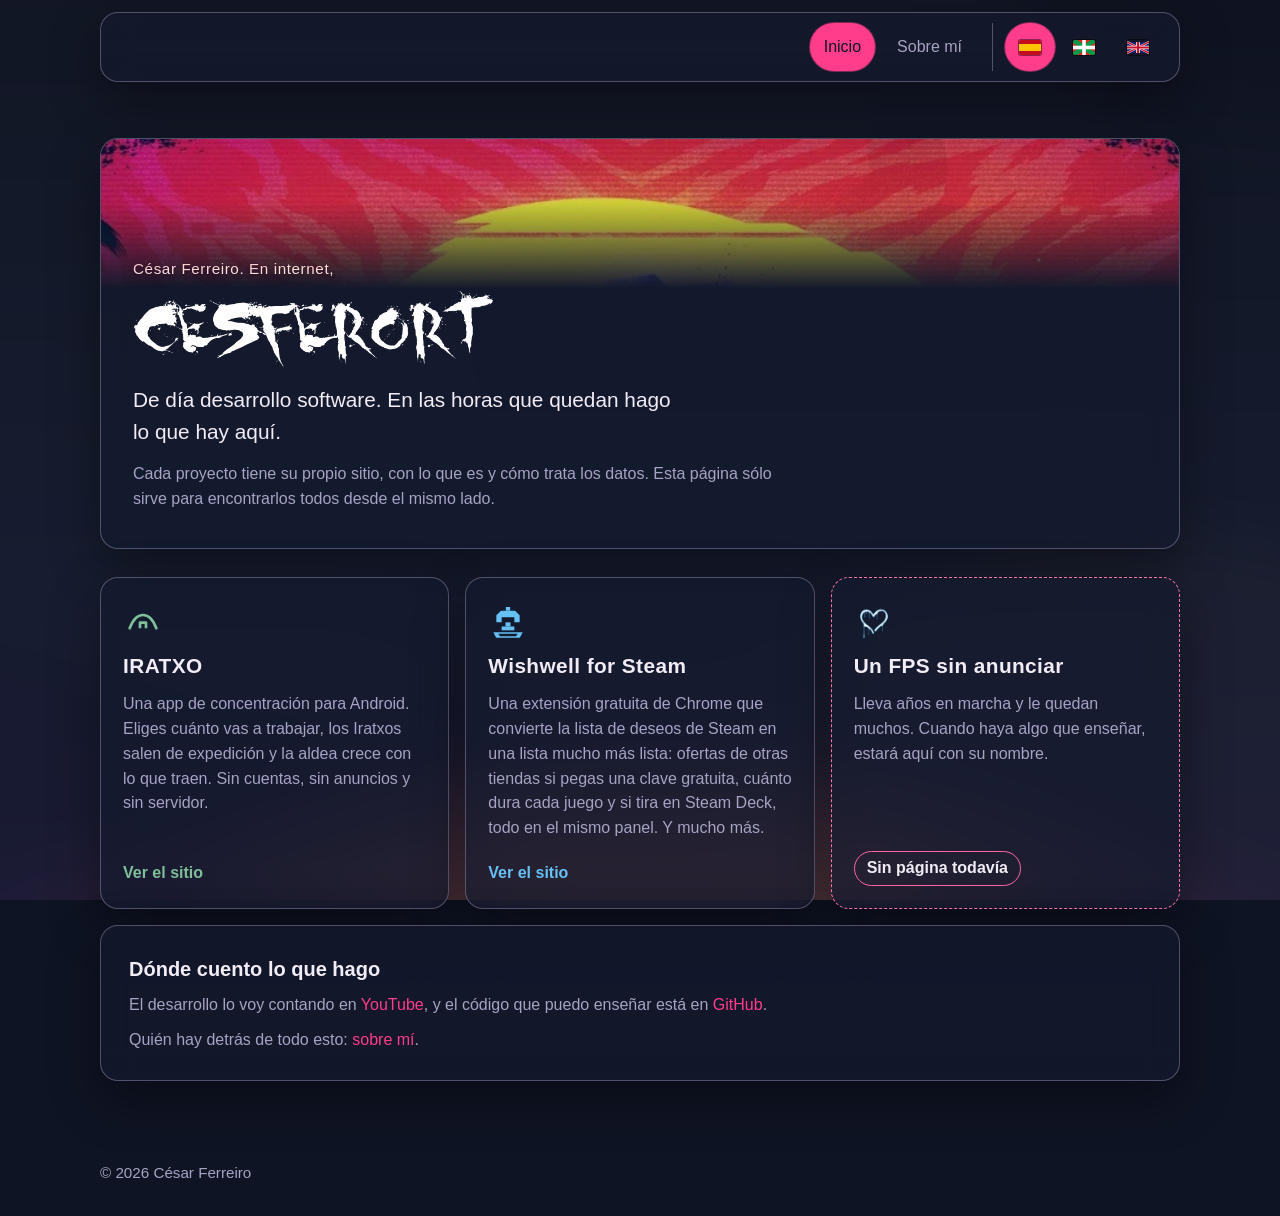
<file: index.html>
<!DOCTYPE html>
<html lang="es" translate="no">
<head>
  <meta charset="utf-8">
  <meta name="google" content="notranslate">
  <meta name="viewport" content="width=device-width, initial-scale=1">
  <title>Cesferort</title>
  <meta name="description" content="César Ferreiro, Cesferort en internet. De día desarrollo software; en las horas que quedan hago videojuegos y herramientas. Aquí están todos los proyectos.">
  <link rel="canonical" href="https://cesferort.github.io/">
  <meta property="og:type" content="website">
  <meta property="og:locale" content="es_ES">
  <meta property="og:title" content="Cesferort">
  <meta property="og:description" content="César Ferreiro, Cesferort en internet. De día desarrollo software; en las horas que quedan hago videojuegos y herramientas. Aquí están todos los proyectos.">
  <meta property="og:url" content="https://cesferort.github.io/">
  <meta property="og:image" content="https://cesferort.github.io/art/share-2026-11.jpg">
  <meta property="og:image:width" content="1200">
  <meta property="og:image:height" content="630">
  <meta property="og:image:alt" content="La marca de Cesferort sobre fondo gris.">
  <meta name="twitter:card" content="summary_large_image">
  <link rel="icon" type="image/png" sizes="32x32" href="art/favicon.png">
  <link rel="apple-touch-icon" href="art/favicon.png">
  <link rel="stylesheet" href="style.css">
</head>
<body>
  <div class="scene" aria-hidden="true"></div>
  <a class="skip" href="#contenido">Saltar al contenido</a>
  <header class="bar glass">
    <input class="menu-check" id="menu-check" type="checkbox">
    <label class="menu-toggle" for="menu-check"><span class="visually-hidden">Menú</span><span class="burger" aria-hidden="true"></span></label>
    <nav class="nav" aria-label="Páginas">
      <a href="index.html" aria-current="page">Inicio</a>
      <a href="about/es.html">Sobre mí</a>
      <span class="langs">
        <a href="index.html" lang="es" aria-current="page" class="flag flag-es" aria-label="Español"><svg class="flag-svg" viewBox="0 0 22 15" aria-hidden="true"><rect width="22" height="15" fill="#c60b1e"/><rect y="4" width="22" height="7" fill="#ffc400"/></svg></a>
        <a href="eu.html" lang="eu" hreflang="eu" class="flag flag-eu" aria-label="Euskera"><svg class="flag-svg" viewBox="0 0 22 15" aria-hidden="true"><rect width="22" height="15" fill="#da291c"/><path fill="#009b48" d="M0 0h4.2L22 12.2V15h-4.2L0 2.8z"/><path fill="#009b48" d="M22 0h-4.2L0 12.2V15h4.2L22 2.8z"/><rect x="9.2" width="3.6" height="15" fill="#fff"/><rect y="5.7" width="22" height="3.6" fill="#fff"/></svg></a>
        <a href="en.html" lang="en" hreflang="en" class="flag flag-en" aria-label="Inglés"><svg class="flag-svg" viewBox="0 0 60 30" aria-hidden="true"><path fill="#012169" d="M0 0h60v30H0z"/><path stroke="#fff" stroke-width="6" d="M0 0l60 30m0-30L0 30"/><path stroke="#C8102E" stroke-width="4" d="M0 0l60 30m0-30L0 30"/><path stroke="#fff" stroke-width="10" d="M30 0v30M0 15h60"/><path stroke="#C8102E" stroke-width="6" d="M30 0v30M0 15h60"/></svg></a>
      </span>
    </nav>
  </header>
  <main id="contenido">
    <section class="intro glass">
      <p class="eyebrow">César Ferreiro. En internet,</p>
      <h1><img class="wordmark" src="art/wordmark.png" width="637" height="137" alt="Cesferort"></h1>
      <p class="lead">De día desarrollo software. En las horas que quedan hago lo que hay aquí.</p>
      <p class="plain">Cada proyecto tiene su propio sitio, con lo que es y cómo trata los datos. Esta página sólo sirve para encontrarlos todos desde el mismo lado.</p>
    </section>

    <section class="projects" aria-label="Proyectos">
      <a class="project glass" style="--tone: #7fbf9a" href="https://cesferort.github.io/iratxo-site/" target="_blank" rel="noopener">
        <svg class="project-mark" viewBox="0 0 24 24" aria-hidden="true">
          <path d="M4 17c2.2-6 4.8-8 8-8s5.8 2 8 8" fill="none" stroke="currentColor" stroke-width="1.6" stroke-linecap="round"/>
          <path d="M10.2 17V13.6h3.6V17" fill="none" stroke="currentColor" stroke-width="1.6" stroke-linejoin="round"/>
        </svg>
        <h2>IRATXO</h2>
        <p>Una app de concentración para Android. Eliges cuánto vas a trabajar, los Iratxos salen de expedición y la aldea crece con lo que traen. Sin cuentas, sin anuncios y sin servidor.</p>
        <span class="project-go">Ver el sitio</span>
      </a>

      <a class="project glass" style="--tone: #66c0f4" href="https://cesferort.github.io/wishwell-site/" target="_blank" rel="noopener">
        <svg class="project-mark" viewBox="0 0 24 24" aria-hidden="true">
          <path d="M5 13.4 5 9.2 7.8 6.4 16.2 6.4 19 9.2 19 13.4 15.8 13.4 15.8 10.4 8.2 10.4 8.2 13.4Z" fill="currentColor"/>
          <path d="M10.7 4.2h2.6V6.4h-2.6z" fill="currentColor"/>
          <path d="M10.5 13.4h3V15.9h-3z" fill="currentColor"/>
          <path d="M8.2 15.9h7.6V18.2H8.2z" fill="currentColor"/>
          <path fill="currentColor" fill-rule="evenodd" d="M3.2 19.4h17.6l-1.7 3.2H4.9zM6.2 20.2h11.6l-1 1.6H7.2z"/>
        </svg>
        <h2>Wishwell for Steam</h2>
        <p>Una extensión gratuita de Chrome que convierte la lista de deseos de Steam en una lista mucho más lista: ofertas de otras tiendas si pegas una clave gratuita, cuánto dura cada juego y si tira en Steam Deck, todo en el mismo panel. Y mucho más.</p>
        <span class="project-go">Ver el sitio</span>
      </a>

      <div class="project glass project-quiet" style="--tone: #ff3d8b" role="group" aria-label="Un FPS sin anunciar. Todavía no hay página.">
        <img class="project-mark" src="art/card-fps.png" width="184" height="184" alt="">
        <h2>Un FPS sin anunciar</h2>
        <p>Lleva años en marcha y le quedan muchos. Cuando haya algo que enseñar, estará aquí con su nombre.</p>
        <span class="project-go">Sin página todavía</span>
      </div>
    </section>


    <section class="panel glass">
      <h2>Dónde cuento lo que hago</h2>
      <p>El desarrollo lo voy contando en <a href="https://www.youtube.com/c/Cesferort" target="_blank" rel="noopener noreferrer">YouTube</a>, y el código que puedo enseñar está en <a href="https://github.com/Cesferort" target="_blank" rel="noopener noreferrer">GitHub</a>.</p>
      <p>Quién hay detrás de todo esto: <a href="about/es.html">sobre mí</a>.</p>
    </section>
  </main>
  <footer>
    <p>© 2026 César Ferreiro</p>
  </footer>
</body>
</html>
</file>
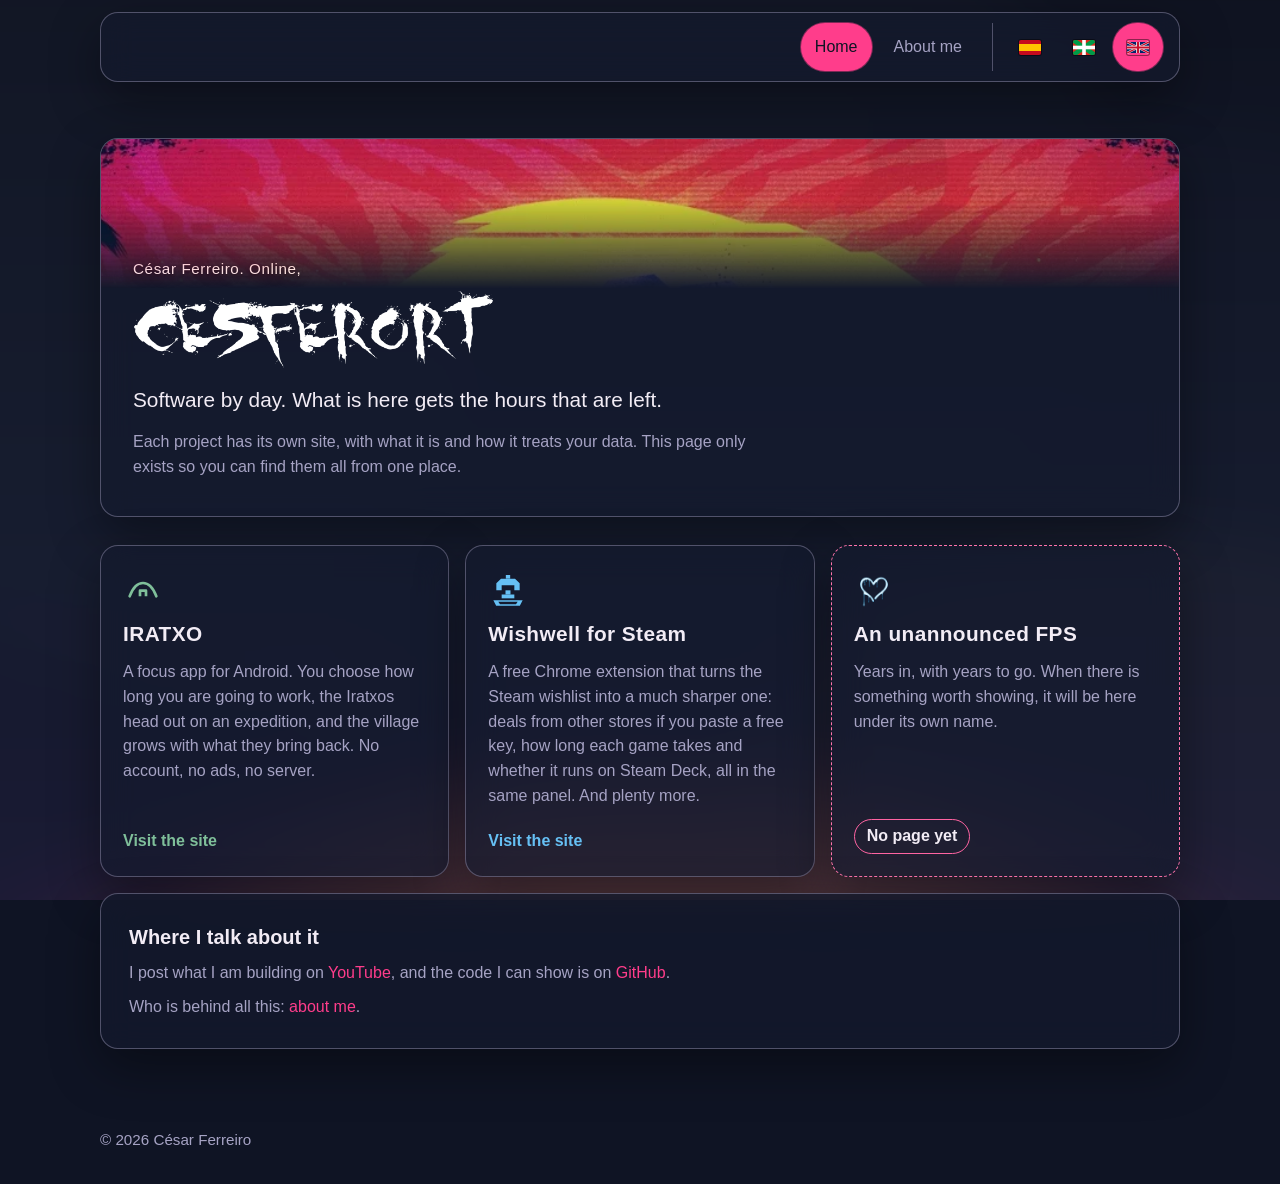
<file: en.html>
<!DOCTYPE html>
<html lang="en" translate="no">
<head>
  <meta charset="utf-8">
  <meta name="google" content="notranslate">
  <meta name="viewport" content="width=device-width, initial-scale=1">
  <title>Cesferort</title>
  <meta name="description" content="César Ferreiro, Cesferort online. Software by day; games and tools in the hours that are left. Every project lives here.">
  <link rel="canonical" href="https://cesferort.github.io/en.html">
  <meta property="og:type" content="website">
  <meta property="og:locale" content="en_GB">
  <meta property="og:title" content="Cesferort">
  <meta property="og:description" content="César Ferreiro, Cesferort online. Software by day; games and tools in the hours that are left. Every project lives here.">
  <meta property="og:url" content="https://cesferort.github.io/en.html">
  <meta property="og:image" content="https://cesferort.github.io/art/share-2026-11.jpg">
  <meta property="og:image:width" content="1200">
  <meta property="og:image:height" content="630">
  <meta property="og:image:alt" content="The Cesferort mark on a grey field.">
  <meta name="twitter:card" content="summary_large_image">
  <link rel="icon" type="image/png" sizes="32x32" href="art/favicon.png">
  <link rel="apple-touch-icon" href="art/favicon.png">
  <link rel="stylesheet" href="style.css">
</head>
<body>
  <div class="scene" aria-hidden="true"></div>
  <a class="skip" href="#content">Skip to content</a>
  <header class="bar glass">
    <input class="menu-check" id="menu-check" type="checkbox">
    <label class="menu-toggle" for="menu-check"><span class="visually-hidden">Menu</span><span class="burger" aria-hidden="true"></span></label>
    <nav class="nav" aria-label="Pages">
      <a href="en.html" aria-current="page">Home</a>
      <a href="about/en.html">About me</a>
      <span class="langs">
        <a href="index.html" lang="es" hreflang="es" class="flag flag-es" aria-label="Spanish"><svg class="flag-svg" viewBox="0 0 22 15" aria-hidden="true"><rect width="22" height="15" fill="#c60b1e"/><rect y="4" width="22" height="7" fill="#ffc400"/></svg></a>
        <a href="eu.html" lang="eu" hreflang="eu" class="flag flag-eu" aria-label="Basque"><svg class="flag-svg" viewBox="0 0 22 15" aria-hidden="true"><rect width="22" height="15" fill="#da291c"/><path fill="#009b48" d="M0 0h4.2L22 12.2V15h-4.2L0 2.8z"/><path fill="#009b48" d="M22 0h-4.2L0 12.2V15h4.2L22 2.8z"/><rect x="9.2" width="3.6" height="15" fill="#fff"/><rect y="5.7" width="22" height="3.6" fill="#fff"/></svg></a>
        <a href="en.html" lang="en" aria-current="page" class="flag flag-en" aria-label="English"><svg class="flag-svg" viewBox="0 0 60 30" aria-hidden="true"><path fill="#012169" d="M0 0h60v30H0z"/><path stroke="#fff" stroke-width="6" d="M0 0l60 30m0-30L0 30"/><path stroke="#C8102E" stroke-width="4" d="M0 0l60 30m0-30L0 30"/><path stroke="#fff" stroke-width="10" d="M30 0v30M0 15h60"/><path stroke="#C8102E" stroke-width="6" d="M30 0v30M0 15h60"/></svg></a>
      </span>
    </nav>
  </header>
  <main id="content">
    <section class="intro glass">
      <p class="eyebrow">César Ferreiro. Online,</p>
      <h1><img class="wordmark" src="art/wordmark.png" width="637" height="137" alt="Cesferort"></h1>
      <p class="lead">Software by day. What is here gets the hours that are left.</p>
      <p class="plain">Each project has its own site, with what it is and how it treats your data. This page only exists so you can find them all from one place.</p>
    </section>

    <section class="projects" aria-label="Projects">
      <a class="project glass" style="--tone: #7fbf9a" href="https://cesferort.github.io/iratxo-site/en.html" target="_blank" rel="noopener">
        <svg class="project-mark" viewBox="0 0 24 24" aria-hidden="true">
          <path d="M4 17c2.2-6 4.8-8 8-8s5.8 2 8 8" fill="none" stroke="currentColor" stroke-width="1.6" stroke-linecap="round"/>
          <path d="M10.2 17V13.6h3.6V17" fill="none" stroke="currentColor" stroke-width="1.6" stroke-linejoin="round"/>
        </svg>
        <h2>IRATXO</h2>
        <p>A focus app for Android. You choose how long you are going to work, the Iratxos head out on an expedition, and the village grows with what they bring back. No account, no ads, no server.</p>
        <span class="project-go">Visit the site</span>
      </a>

      <a class="project glass" style="--tone: #66c0f4" href="https://cesferort.github.io/wishwell-site/" target="_blank" rel="noopener">
        <svg class="project-mark" viewBox="0 0 24 24" aria-hidden="true">
          <path d="M5 13.4 5 9.2 7.8 6.4 16.2 6.4 19 9.2 19 13.4 15.8 13.4 15.8 10.4 8.2 10.4 8.2 13.4Z" fill="currentColor"/>
          <path d="M10.7 4.2h2.6V6.4h-2.6z" fill="currentColor"/>
          <path d="M10.5 13.4h3V15.9h-3z" fill="currentColor"/>
          <path d="M8.2 15.9h7.6V18.2H8.2z" fill="currentColor"/>
          <path fill="currentColor" fill-rule="evenodd" d="M3.2 19.4h17.6l-1.7 3.2H4.9zM6.2 20.2h11.6l-1 1.6H7.2z"/>
        </svg>
        <h2>Wishwell for Steam</h2>
        <p>A free Chrome extension that turns the Steam wishlist into a much sharper one: deals from other stores if you paste a free key, how long each game takes and whether it runs on Steam Deck, all in the same panel. And plenty more.</p>
        <span class="project-go">Visit the site</span>
      </a>

      <div class="project glass project-quiet" style="--tone: #ff3d8b" role="group" aria-label="An unannounced FPS. There is no page yet.">
        <img class="project-mark" src="art/card-fps.png" width="184" height="184" alt="">
        <h2>An unannounced FPS</h2>
        <p>Years in, with years to go. When there is something worth showing, it will be here under its own name.</p>
        <span class="project-go">No page yet</span>
      </div>
    </section>


    <section class="panel glass">
      <h2>Where I talk about it</h2>
      <p>I post what I am building on <a href="https://www.youtube.com/c/Cesferort" target="_blank" rel="noopener noreferrer">YouTube</a>, and the code I can show is on <a href="https://github.com/Cesferort" target="_blank" rel="noopener noreferrer">GitHub</a>.</p>
      <p>Who is behind all this: <a href="about/en.html">about me</a>.</p>
    </section>
  </main>
  <footer>
    <p>© 2026 César Ferreiro</p>
  </footer>
</body>
</html>
</file>
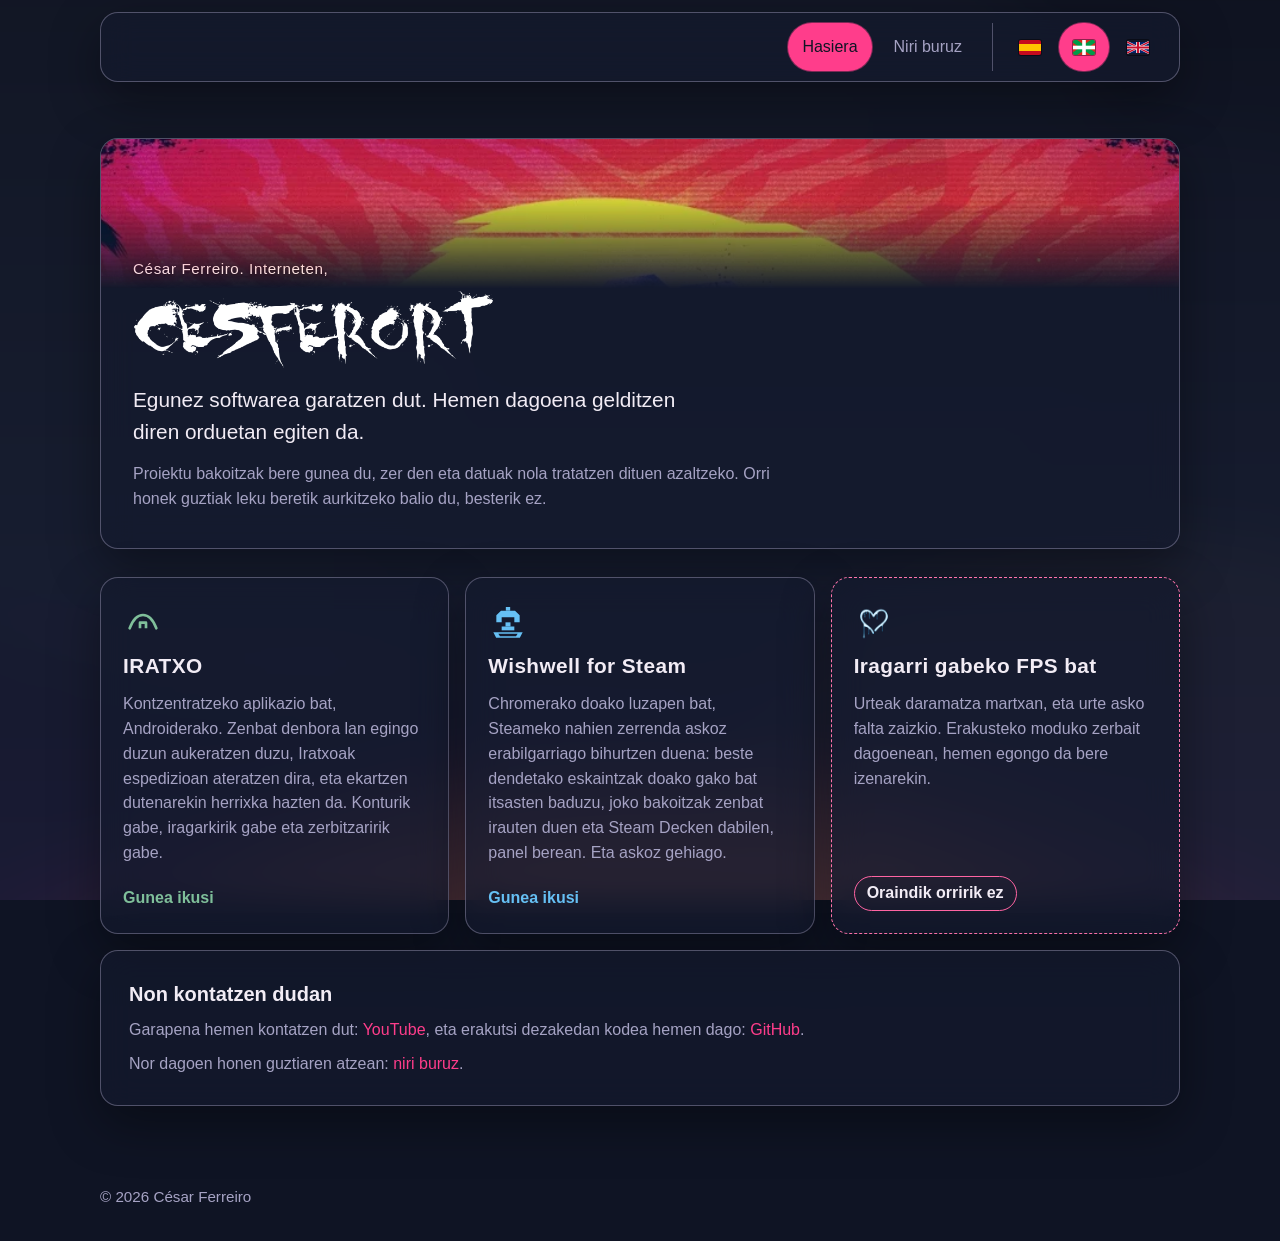
<file: eu.html>
<!DOCTYPE html>
<html lang="eu" translate="no">
<head>
  <meta charset="utf-8">
  <meta name="google" content="notranslate">
  <meta name="viewport" content="width=device-width, initial-scale=1">
  <title>Cesferort</title>
  <meta name="description" content="César Ferreiro, interneten Cesferort. Egunez softwarea garatzen dut; gelditzen diren orduetan bideojokoak eta tresnak egiten ditut. Proiektu guztiak hemen daude.">
  <link rel="canonical" href="https://cesferort.github.io/eu.html">
  <meta property="og:type" content="website">
  <meta property="og:locale" content="eu_ES">
  <meta property="og:title" content="Cesferort">
  <meta property="og:description" content="César Ferreiro, interneten Cesferort. Egunez softwarea garatzen dut; gelditzen diren orduetan bideojokoak eta tresnak egiten ditut. Proiektu guztiak hemen daude.">
  <meta property="og:url" content="https://cesferort.github.io/eu.html">
  <meta property="og:image" content="https://cesferort.github.io/art/share-2026-11.jpg">
  <meta property="og:image:width" content="1200">
  <meta property="og:image:height" content="630">
  <meta property="og:image:alt" content="Cesferorten marka, hondo gris baten gainean.">
  <meta name="twitter:card" content="summary_large_image">
  <link rel="icon" type="image/png" sizes="32x32" href="art/favicon.png">
  <link rel="apple-touch-icon" href="art/favicon.png">
  <link rel="stylesheet" href="style.css">
</head>
<body>
  <div class="scene" aria-hidden="true"></div>
  <a class="skip" href="#edukia">Edukira joan</a>
  <header class="bar glass">
    <input class="menu-check" id="menu-check" type="checkbox">
    <label class="menu-toggle" for="menu-check"><span class="visually-hidden">Menua</span><span class="burger" aria-hidden="true"></span></label>
    <nav class="nav" aria-label="Orrialdeak">
      <a href="eu.html" aria-current="page">Hasiera</a>
      <a href="about/eu.html">Niri buruz</a>
      <span class="langs">
        <a href="index.html" lang="es" hreflang="es" class="flag flag-es" aria-label="Gaztelania"><svg class="flag-svg" viewBox="0 0 22 15" aria-hidden="true"><rect width="22" height="15" fill="#c60b1e"/><rect y="4" width="22" height="7" fill="#ffc400"/></svg></a>
        <a href="eu.html" lang="eu" aria-current="page" class="flag flag-eu" aria-label="Euskara"><svg class="flag-svg" viewBox="0 0 22 15" aria-hidden="true"><rect width="22" height="15" fill="#da291c"/><path fill="#009b48" d="M0 0h4.2L22 12.2V15h-4.2L0 2.8z"/><path fill="#009b48" d="M22 0h-4.2L0 12.2V15h4.2L22 2.8z"/><rect x="9.2" width="3.6" height="15" fill="#fff"/><rect y="5.7" width="22" height="3.6" fill="#fff"/></svg></a>
        <a href="en.html" lang="en" hreflang="en" class="flag flag-en" aria-label="Ingelesa"><svg class="flag-svg" viewBox="0 0 60 30" aria-hidden="true"><path fill="#012169" d="M0 0h60v30H0z"/><path stroke="#fff" stroke-width="6" d="M0 0l60 30m0-30L0 30"/><path stroke="#C8102E" stroke-width="4" d="M0 0l60 30m0-30L0 30"/><path stroke="#fff" stroke-width="10" d="M30 0v30M0 15h60"/><path stroke="#C8102E" stroke-width="6" d="M30 0v30M0 15h60"/></svg></a>
      </span>
    </nav>
  </header>
  <main id="edukia">
    <section class="intro glass">
      <p class="eyebrow">César Ferreiro. Interneten,</p>
      <h1><img class="wordmark" src="art/wordmark.png" width="637" height="137" alt="Cesferort"></h1>
      <p class="lead">Egunez softwarea garatzen dut. Hemen dagoena gelditzen diren orduetan egiten da.</p>
      <p class="plain">Proiektu bakoitzak bere gunea du, zer den eta datuak nola tratatzen dituen azaltzeko. Orri honek guztiak leku beretik aurkitzeko balio du, besterik ez.</p>
    </section>

    <section class="projects" aria-label="Proiektuak">
      <a class="project glass" style="--tone: #7fbf9a" href="https://cesferort.github.io/iratxo-site/eu.html" target="_blank" rel="noopener">
        <svg class="project-mark" viewBox="0 0 24 24" aria-hidden="true">
          <path d="M4 17c2.2-6 4.8-8 8-8s5.8 2 8 8" fill="none" stroke="currentColor" stroke-width="1.6" stroke-linecap="round"/>
          <path d="M10.2 17V13.6h3.6V17" fill="none" stroke="currentColor" stroke-width="1.6" stroke-linejoin="round"/>
        </svg>
        <h2>IRATXO</h2>
        <p>Kontzentratzeko aplikazio bat, Androiderako. Zenbat denbora lan egingo duzun aukeratzen duzu, Iratxoak espedizioan ateratzen dira, eta ekartzen dutenarekin herrixka hazten da. Konturik gabe, iragarkirik gabe eta zerbitzaririk gabe.</p>
        <span class="project-go">Gunea ikusi</span>
      </a>

      <a class="project glass" style="--tone: #66c0f4" href="https://cesferort.github.io/wishwell-site/" target="_blank" rel="noopener">
        <svg class="project-mark" viewBox="0 0 24 24" aria-hidden="true">
          <path d="M5 13.4 5 9.2 7.8 6.4 16.2 6.4 19 9.2 19 13.4 15.8 13.4 15.8 10.4 8.2 10.4 8.2 13.4Z" fill="currentColor"/>
          <path d="M10.7 4.2h2.6V6.4h-2.6z" fill="currentColor"/>
          <path d="M10.5 13.4h3V15.9h-3z" fill="currentColor"/>
          <path d="M8.2 15.9h7.6V18.2H8.2z" fill="currentColor"/>
          <path fill="currentColor" fill-rule="evenodd" d="M3.2 19.4h17.6l-1.7 3.2H4.9zM6.2 20.2h11.6l-1 1.6H7.2z"/>
        </svg>
        <h2>Wishwell for Steam</h2>
        <p>Chromerako doako luzapen bat, Steameko nahien zerrenda askoz erabilgarriago bihurtzen duena: beste dendetako eskaintzak doako gako bat itsasten baduzu, joko bakoitzak zenbat irauten duen eta Steam Decken dabilen, panel berean. Eta askoz gehiago.</p>
        <span class="project-go">Gunea ikusi</span>
      </a>

      <div class="project glass project-quiet" style="--tone: #ff3d8b" role="group" aria-label="Iragarri gabeko FPS bat. Oraindik ez dago orririk.">
        <img class="project-mark" src="art/card-fps.png" width="184" height="184" alt="">
        <h2>Iragarri gabeko FPS bat</h2>
        <p>Urteak daramatza martxan, eta urte asko falta zaizkio. Erakusteko moduko zerbait dagoenean, hemen egongo da bere izenarekin.</p>
        <span class="project-go">Oraindik orririk ez</span>
      </div>
    </section>


    <section class="panel glass">
      <h2>Non kontatzen dudan</h2>
      <p>Garapena hemen kontatzen dut: <a href="https://www.youtube.com/c/Cesferort" target="_blank" rel="noopener noreferrer">YouTube</a>, eta erakutsi dezakedan kodea hemen dago: <a href="https://github.com/Cesferort" target="_blank" rel="noopener noreferrer">GitHub</a>.</p>
      <p>Nor dagoen honen guztiaren atzean: <a href="about/eu.html">niri buruz</a>.</p>
    </section>
  </main>
  <footer>
    <p>© 2026 César Ferreiro</p>
  </footer>
</body>
</html>
</file>
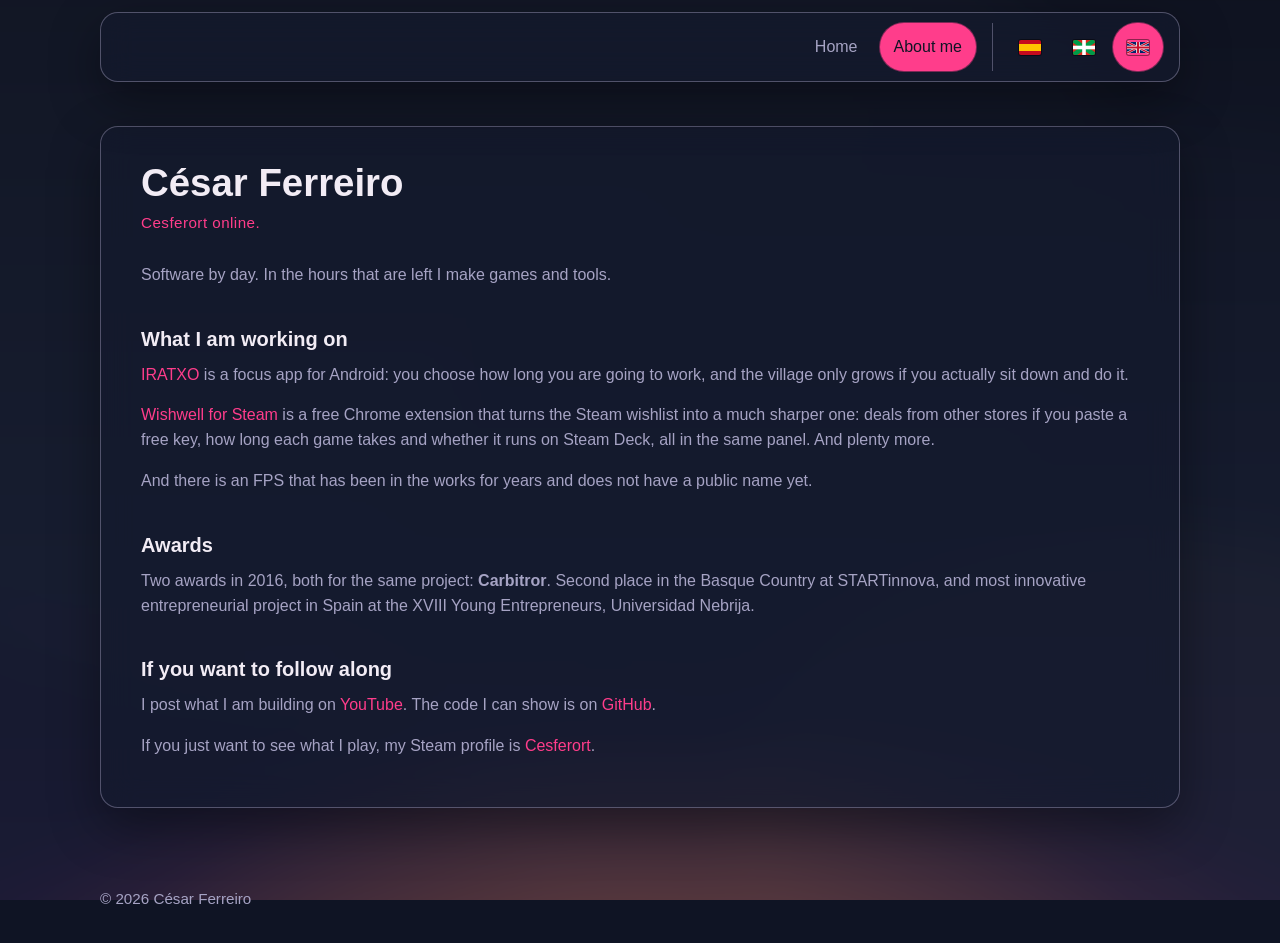
<file: about/en.html>
<!DOCTYPE html>
<html lang="en" translate="no">
<head>
  <meta charset="utf-8">
  <meta name="google" content="notranslate">
  <meta name="viewport" content="width=device-width, initial-scale=1">
  <title>About me - Cesferort</title>
  <meta name="description" content="César Ferreiro, Cesferort online. What I do, what I am building, and where I talk about it.">
  <link rel="canonical" href="https://cesferort.github.io/about/en.html">
  <meta property="og:type" content="profile">
  <meta property="og:locale" content="en_GB">
  <meta property="og:title" content="About me - Cesferort">
  <meta property="og:description" content="César Ferreiro, Cesferort online. What I do, what I am building, and where I talk about it.">
  <meta property="og:url" content="https://cesferort.github.io/about/en.html">
  <meta property="og:image" content="https://cesferort.github.io/art/share-2026-11.jpg">
  <meta property="og:image:width" content="1200">
  <meta property="og:image:height" content="630">
  <meta property="og:image:alt" content="The Cesferort mark on a grey field.">
  <meta name="twitter:card" content="summary_large_image">
  <link rel="icon" type="image/png" sizes="32x32" href="../art/favicon.png">
  <link rel="apple-touch-icon" href="../art/favicon.png">
  <link rel="stylesheet" href="../style.css">
</head>
<body>
  <div class="scene" aria-hidden="true"></div>
  <a class="skip" href="#content">Skip to content</a>
  <header class="bar glass">
    <input class="menu-check" id="menu-check" type="checkbox">
    <label class="menu-toggle" for="menu-check"><span class="visually-hidden">Menu</span><span class="burger" aria-hidden="true"></span></label>
    <nav class="nav" aria-label="Pages">
      <a href="../en.html">Home</a>
      <a href="en.html" aria-current="page">About me</a>
      <span class="langs">
        <a href="es.html" lang="es" hreflang="es" class="flag flag-es" aria-label="Spanish"><svg class="flag-svg" viewBox="0 0 22 15" aria-hidden="true"><rect width="22" height="15" fill="#c60b1e"/><rect y="4" width="22" height="7" fill="#ffc400"/></svg></a>
        <a href="eu.html" lang="eu" hreflang="eu" class="flag flag-eu" aria-label="Basque"><svg class="flag-svg" viewBox="0 0 22 15" aria-hidden="true"><rect width="22" height="15" fill="#da291c"/><path fill="#009b48" d="M0 0h4.2L22 12.2V15h-4.2L0 2.8z"/><path fill="#009b48" d="M22 0h-4.2L0 12.2V15h4.2L22 2.8z"/><rect x="9.2" width="3.6" height="15" fill="#fff"/><rect y="5.7" width="22" height="3.6" fill="#fff"/></svg></a>
        <a href="en.html" lang="en" aria-current="page" class="flag flag-en" aria-label="English"><svg class="flag-svg" viewBox="0 0 60 30" aria-hidden="true"><path fill="#012169" d="M0 0h60v30H0z"/><path stroke="#fff" stroke-width="6" d="M0 0l60 30m0-30L0 30"/><path stroke="#C8102E" stroke-width="4" d="M0 0l60 30m0-30L0 30"/><path stroke="#fff" stroke-width="10" d="M30 0v30M0 15h60"/><path stroke="#C8102E" stroke-width="6" d="M30 0v30M0 15h60"/></svg></a>
      </span>
    </nav>
  </header>
  <main id="content">
    <article class="panel glass page">
      <h1>César Ferreiro</h1>
      <p class="updated">Cesferort online.</p>
      <p>Software by day. In the hours that are left I make games and tools.</p>

      <h2>What I am working on</h2>
      <p><a target="_blank" rel="noopener" href="https://cesferort.github.io/iratxo-site/en.html">IRATXO</a> is a focus app for Android: you choose how long you are going to work, and the village only grows if you actually sit down and do it.</p>
      <p><a href="https://cesferort.github.io/wishwell-site/" target="_blank" rel="noopener">Wishwell for Steam</a> is a free Chrome extension that turns the Steam wishlist into a much sharper one: deals from other stores if you paste a free key, how long each game takes and whether it runs on Steam Deck, all in the same panel. And plenty more.</p>
      <p>And there is an FPS that has been in the works for years and does not have a public name yet.</p>

      <h2>Awards</h2>
      <p>Two awards in 2016, both for the same project: <strong>Carbitror</strong>. Second place in the Basque Country at STARTinnova, and most innovative entrepreneurial project in Spain at the XVIII Young Entrepreneurs, Universidad Nebrija.</p>

      <h2>If you want to follow along</h2>
      <p>I post what I am building on <a href="https://www.youtube.com/c/Cesferort" target="_blank" rel="noopener noreferrer">YouTube</a>. The code I can show is on <a href="https://github.com/Cesferort" target="_blank" rel="noopener noreferrer">GitHub</a>.</p>
      <p>If you just want to see what I play, my Steam profile is <a href="https://steamcommunity.com/id/cesferort/" target="_blank" rel="noopener noreferrer">Cesferort</a>.</p>
    </article>
  </main>
  <footer>
    <p>© 2026 César Ferreiro</p>
  </footer>
</body>
</html>
</file>
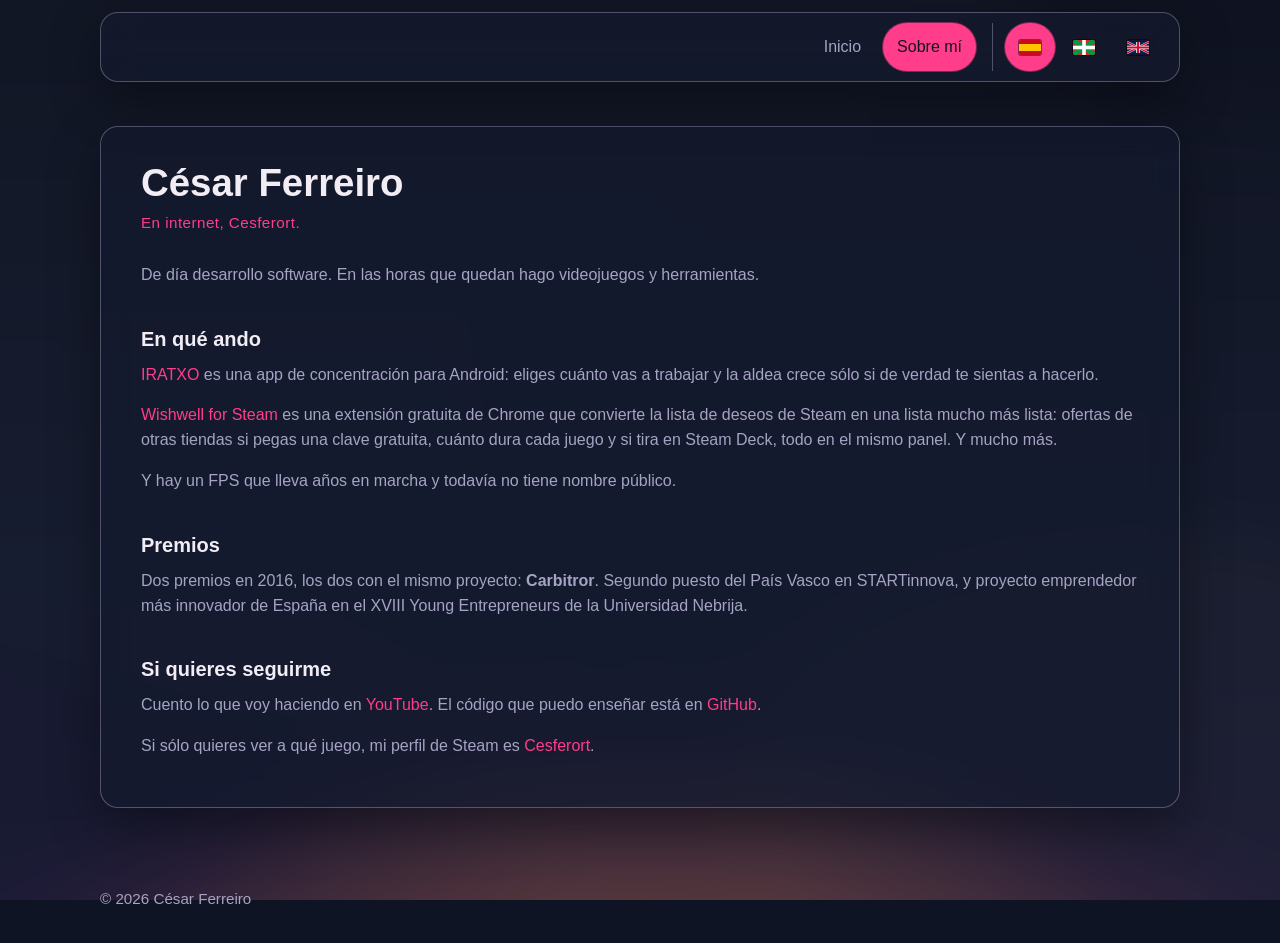
<file: about/es.html>
<!DOCTYPE html>
<html lang="es" translate="no">
<head>
  <meta charset="utf-8">
  <meta name="google" content="notranslate">
  <meta name="viewport" content="width=device-width, initial-scale=1">
  <title>Sobre mí - Cesferort</title>
  <meta name="description" content="César Ferreiro, Cesferort en internet. A qué me dedico, qué estoy haciendo y dónde lo cuento.">
  <link rel="canonical" href="https://cesferort.github.io/about/es.html">
  <meta property="og:type" content="profile">
  <meta property="og:locale" content="es_ES">
  <meta property="og:title" content="Sobre mí - Cesferort">
  <meta property="og:description" content="César Ferreiro, Cesferort en internet. A qué me dedico, qué estoy haciendo y dónde lo cuento.">
  <meta property="og:url" content="https://cesferort.github.io/about/es.html">
  <meta property="og:image" content="https://cesferort.github.io/art/share-2026-11.jpg">
  <meta property="og:image:width" content="1200">
  <meta property="og:image:height" content="630">
  <meta property="og:image:alt" content="La marca de Cesferort sobre fondo gris.">
  <meta name="twitter:card" content="summary_large_image">
  <link rel="icon" type="image/png" sizes="32x32" href="../art/favicon.png">
  <link rel="apple-touch-icon" href="../art/favicon.png">
  <link rel="stylesheet" href="../style.css">
</head>
<body>
  <div class="scene" aria-hidden="true"></div>
  <a class="skip" href="#contenido">Saltar al contenido</a>
  <header class="bar glass">
    <input class="menu-check" id="menu-check" type="checkbox">
    <label class="menu-toggle" for="menu-check"><span class="visually-hidden">Menú</span><span class="burger" aria-hidden="true"></span></label>
    <nav class="nav" aria-label="Páginas">
      <a href="../index.html">Inicio</a>
      <a href="es.html" aria-current="page">Sobre mí</a>
      <span class="langs">
        <a href="es.html" lang="es" aria-current="page" class="flag flag-es" aria-label="Español"><svg class="flag-svg" viewBox="0 0 22 15" aria-hidden="true"><rect width="22" height="15" fill="#c60b1e"/><rect y="4" width="22" height="7" fill="#ffc400"/></svg></a>
        <a href="eu.html" lang="eu" hreflang="eu" class="flag flag-eu" aria-label="Euskera"><svg class="flag-svg" viewBox="0 0 22 15" aria-hidden="true"><rect width="22" height="15" fill="#da291c"/><path fill="#009b48" d="M0 0h4.2L22 12.2V15h-4.2L0 2.8z"/><path fill="#009b48" d="M22 0h-4.2L0 12.2V15h4.2L22 2.8z"/><rect x="9.2" width="3.6" height="15" fill="#fff"/><rect y="5.7" width="22" height="3.6" fill="#fff"/></svg></a>
        <a href="en.html" lang="en" hreflang="en" class="flag flag-en" aria-label="Inglés"><svg class="flag-svg" viewBox="0 0 60 30" aria-hidden="true"><path fill="#012169" d="M0 0h60v30H0z"/><path stroke="#fff" stroke-width="6" d="M0 0l60 30m0-30L0 30"/><path stroke="#C8102E" stroke-width="4" d="M0 0l60 30m0-30L0 30"/><path stroke="#fff" stroke-width="10" d="M30 0v30M0 15h60"/><path stroke="#C8102E" stroke-width="6" d="M30 0v30M0 15h60"/></svg></a>
      </span>
    </nav>
  </header>
  <main id="contenido">
    <article class="panel glass page">
      <h1>César Ferreiro</h1>
      <p class="updated">En internet, Cesferort.</p>
      <p>De día desarrollo software. En las horas que quedan hago videojuegos y herramientas.</p>

      <h2>En qué ando</h2>
      <p><a target="_blank" rel="noopener" href="https://cesferort.github.io/iratxo-site/">IRATXO</a> es una app de concentración para Android: eliges cuánto vas a trabajar y la aldea crece sólo si de verdad te sientas a hacerlo.</p>
      <p><a href="https://cesferort.github.io/wishwell-site/" target="_blank" rel="noopener">Wishwell for Steam</a> es una extensión gratuita de Chrome que convierte la lista de deseos de Steam en una lista mucho más lista: ofertas de otras tiendas si pegas una clave gratuita, cuánto dura cada juego y si tira en Steam Deck, todo en el mismo panel. Y mucho más.</p>
      <p>Y hay un FPS que lleva años en marcha y todavía no tiene nombre público.</p>

      <h2>Premios</h2>
      <p>Dos premios en 2016, los dos con el mismo proyecto: <strong>Carbitror</strong>. Segundo puesto del País Vasco en STARTinnova, y proyecto emprendedor más innovador de España en el XVIII Young Entrepreneurs de la Universidad Nebrija.</p>

      <h2>Si quieres seguirme</h2>
      <p>Cuento lo que voy haciendo en <a href="https://www.youtube.com/c/Cesferort" target="_blank" rel="noopener noreferrer">YouTube</a>. El código que puedo enseñar está en <a href="https://github.com/Cesferort" target="_blank" rel="noopener noreferrer">GitHub</a>.</p>
      <p>Si sólo quieres ver a qué juego, mi perfil de Steam es <a href="https://steamcommunity.com/id/cesferort/" target="_blank" rel="noopener noreferrer">Cesferort</a>.</p>
    </article>
  </main>
  <footer>
    <p>© 2026 César Ferreiro</p>
  </footer>
</body>
</html>
</file>
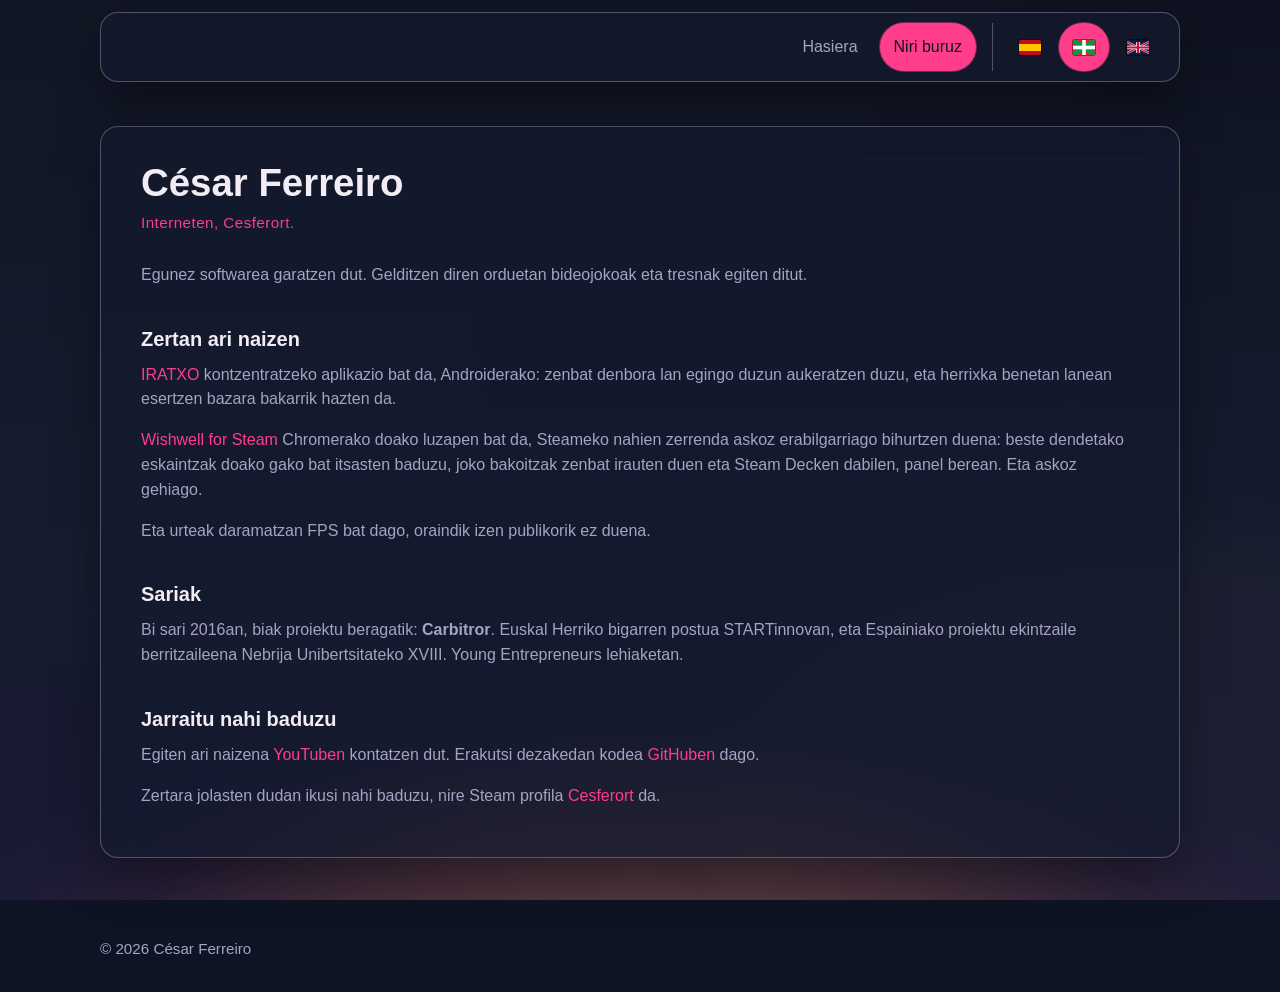
<file: about/eu.html>
<!DOCTYPE html>
<html lang="eu" translate="no">
<head>
  <meta charset="utf-8">
  <meta name="google" content="notranslate">
  <meta name="viewport" content="width=device-width, initial-scale=1">
  <title>Niri buruz - Cesferort</title>
  <meta name="description" content="César Ferreiro, interneten Cesferort. Zertan ari naizen, zer egiten dudan eta non kontatzen dudan.">
  <link rel="canonical" href="https://cesferort.github.io/about/eu.html">
  <meta property="og:type" content="profile">
  <meta property="og:locale" content="eu_ES">
  <meta property="og:title" content="Niri buruz - Cesferort">
  <meta property="og:description" content="César Ferreiro, interneten Cesferort. Zertan ari naizen, zer egiten dudan eta non kontatzen dudan.">
  <meta property="og:url" content="https://cesferort.github.io/about/eu.html">
  <meta property="og:image" content="https://cesferort.github.io/art/share-2026-11.jpg">
  <meta property="og:image:width" content="1200">
  <meta property="og:image:height" content="630">
  <meta property="og:image:alt" content="Cesferorten marka, hondo gris baten gainean.">
  <meta name="twitter:card" content="summary_large_image">
  <link rel="icon" type="image/png" sizes="32x32" href="../art/favicon.png">
  <link rel="apple-touch-icon" href="../art/favicon.png">
  <link rel="stylesheet" href="../style.css">
</head>
<body>
  <div class="scene" aria-hidden="true"></div>
  <a class="skip" href="#edukia">Edukira joan</a>
  <header class="bar glass">
    <input class="menu-check" id="menu-check" type="checkbox">
    <label class="menu-toggle" for="menu-check"><span class="visually-hidden">Menua</span><span class="burger" aria-hidden="true"></span></label>
    <nav class="nav" aria-label="Orrialdeak">
      <a href="../eu.html">Hasiera</a>
      <a href="eu.html" aria-current="page">Niri buruz</a>
      <span class="langs">
        <a href="es.html" lang="es" hreflang="es" class="flag flag-es" aria-label="Gaztelania"><svg class="flag-svg" viewBox="0 0 22 15" aria-hidden="true"><rect width="22" height="15" fill="#c60b1e"/><rect y="4" width="22" height="7" fill="#ffc400"/></svg></a>
        <a href="eu.html" lang="eu" aria-current="page" class="flag flag-eu" aria-label="Euskara"><svg class="flag-svg" viewBox="0 0 22 15" aria-hidden="true"><rect width="22" height="15" fill="#da291c"/><path fill="#009b48" d="M0 0h4.2L22 12.2V15h-4.2L0 2.8z"/><path fill="#009b48" d="M22 0h-4.2L0 12.2V15h4.2L22 2.8z"/><rect x="9.2" width="3.6" height="15" fill="#fff"/><rect y="5.7" width="22" height="3.6" fill="#fff"/></svg></a>
        <a href="en.html" lang="en" hreflang="en" class="flag flag-en" aria-label="Ingelesa"><svg class="flag-svg" viewBox="0 0 60 30" aria-hidden="true"><path fill="#012169" d="M0 0h60v30H0z"/><path stroke="#fff" stroke-width="6" d="M0 0l60 30m0-30L0 30"/><path stroke="#C8102E" stroke-width="4" d="M0 0l60 30m0-30L0 30"/><path stroke="#fff" stroke-width="10" d="M30 0v30M0 15h60"/><path stroke="#C8102E" stroke-width="6" d="M30 0v30M0 15h60"/></svg></a>
      </span>
    </nav>
  </header>
  <main id="edukia">
    <article class="panel glass page">
      <h1>César Ferreiro</h1>
      <p class="updated">Interneten, Cesferort.</p>
      <p>Egunez softwarea garatzen dut. Gelditzen diren orduetan bideojokoak eta tresnak egiten ditut.</p>

      <h2>Zertan ari naizen</h2>
      <p><a target="_blank" rel="noopener" href="https://cesferort.github.io/iratxo-site/eu.html">IRATXO</a> kontzentratzeko aplikazio bat da, Androiderako: zenbat denbora lan egingo duzun aukeratzen duzu, eta herrixka benetan lanean esertzen bazara bakarrik hazten da.</p>
      <p><a href="https://cesferort.github.io/wishwell-site/" target="_blank" rel="noopener">Wishwell for Steam</a> Chromerako doako luzapen bat da, Steameko nahien zerrenda askoz erabilgarriago bihurtzen duena: beste dendetako eskaintzak doako gako bat itsasten baduzu, joko bakoitzak zenbat irauten duen eta Steam Decken dabilen, panel berean. Eta askoz gehiago.</p>
      <p>Eta urteak daramatzan FPS bat dago, oraindik izen publikorik ez duena.</p>

      <h2>Sariak</h2>
      <p>Bi sari 2016an, biak proiektu beragatik: <strong>Carbitror</strong>. Euskal Herriko bigarren postua STARTinnovan, eta Espainiako proiektu ekintzaile berritzaileena Nebrija Unibertsitateko XVIII. Young Entrepreneurs lehiaketan.</p>

      <h2>Jarraitu nahi baduzu</h2>
      <p>Egiten ari naizena <a href="https://www.youtube.com/c/Cesferort" target="_blank" rel="noopener noreferrer">YouTuben</a> kontatzen dut. Erakutsi dezakedan kodea <a href="https://github.com/Cesferort" target="_blank" rel="noopener noreferrer">GitHuben</a> dago.</p>
      <p>Zertara jolasten dudan ikusi nahi baduzu, nire Steam profila <a href="https://steamcommunity.com/id/cesferort/" target="_blank" rel="noopener noreferrer">Cesferort</a> da.</p>
    </article>
  </main>
  <footer>
    <p>© 2026 César Ferreiro</p>
  </footer>
</body>
</html>
</file>
<file: style.css>
:root {
  color-scheme: dark;
  --ink: #0f1424;
  --paper: #f2ecf5;
  --muted: #a6a3c4;
  --rose: #ff3d8b;
  --ember: #ff6b3d;
  --amber: #ffc93c;
  --edge: rgba(166, 163, 196, 0.42);
  --glass: rgba(21, 26, 46, 0.66);
  --radius: 18px;
  --shadow: 0 18px 50px rgba(0, 0, 0, 0.38);
  font-family: "Segoe UI", "Helvetica Neue", sans-serif;
}

* { box-sizing: border-box; }

html { scroll-behavior: smooth; }

body {
  margin: 0;
  min-height: 100vh;
  padding-top: 12px;
  color: var(--paper);
  background: var(--ink);
  line-height: 1.55;
}

/* La foto queda bajo los degradados: desenfocada y oscurecida. */
.scene {
  position: fixed;
  inset: 0;
  z-index: -1;
  overflow: hidden;
  pointer-events: none;
}

.scene::before {
  content: "";
  position: absolute;
  inset: -48px;
  background:
    radial-gradient(1000px 560px at 50% 112%, rgba(255, 201, 60, 0.2), transparent 58%),
    radial-gradient(1200px 660px at 50% 118%, rgba(255, 107, 61, 0.22), transparent 62%),
    radial-gradient(1400px 760px at 50% 126%, rgba(255, 61, 139, 0.2), transparent 66%),
    linear-gradient(180deg, rgba(13, 17, 32, 0.82) 0%, rgba(20, 26, 46, 0.86) 58%, rgba(27, 27, 56, 0.9) 100%),
    url("art/backdrop.jpg") center / cover no-repeat;
  filter: blur(10px);
}

.skip {
  position: absolute;
  left: 12px;
  top: 12px;
  padding: 8px 12px;
  background: var(--ink);
  color: var(--paper);
  z-index: 5;
  transform: translateY(-150%);
}

.skip:focus { transform: none; }

.visually-hidden {
  position: absolute;
  width: 1px;
  height: 1px;
  padding: 0;
  margin: -1px;
  overflow: hidden;
  clip: rect(0, 0, 0, 0);
  white-space: nowrap;
  border: 0;
}

.bar {
  position: sticky;
  top: 0;
  z-index: 2;
  display: flex;
  flex-wrap: wrap;
  align-items: center;
  justify-content: flex-end;
  gap: 4px 8px;
  width: min(1080px, calc(100% - 32px));
  margin: 0 auto;
  padding: 10px 16px;
}

.menu-check {
  position: absolute;
  width: 1px;
  height: 1px;
  padding: 0;
  margin: -1px;
  overflow: hidden;
  clip: rect(0, 0, 0, 0);
  white-space: nowrap;
  border: 0;
}

.menu-toggle { display: none; }

@media (min-width: 801px) {
  .menu-check { display: none; }
}

.burger {
  position: relative;
  display: block;
  width: 18px;
  height: 2px;
  background: var(--paper);
}

.burger::before,
.burger::after {
  content: "";
  position: absolute;
  left: 0;
  width: 18px;
  height: 2px;
  background: var(--paper);
}

.burger::before { top: -6px; }
.burger::after { top: 6px; }

.nav {
  display: flex;
  flex-wrap: wrap;
  align-items: center;
  justify-content: flex-end;
  gap: 4px 8px;
}

.nav a,
.langs a {
  color: var(--muted);
  text-decoration: none;
  min-height: 48px;
  display: inline-flex;
  align-items: center;
  padding: 0 14px;
  border-radius: 999px;
  background: transparent;
  transition: color 220ms ease, background-color 220ms ease, box-shadow 220ms ease;
}

.nav a:hover,
.langs a:hover {
  color: var(--paper);
  background: rgba(255, 61, 139, 0.18);
}

.nav a[aria-current="page"],
.langs a[aria-current="page"] {
  color: var(--ink);
  background: var(--rose);
  box-shadow: 0 0 0 1px rgba(255, 61, 139, 0.45);
}

.nav a[aria-current="page"]:hover,
.langs a[aria-current="page"]:hover {
  color: var(--ink);
  background: #ff6fa8;
}

.langs {
  display: inline-flex;
  gap: 4px;
  margin-left: 8px;
  padding-left: 12px;
  border-left: 1px solid var(--edge);
}

main {
  width: min(1080px, calc(100% - 32px));
  margin: 0 auto;
  padding: 28px 0 64px;
}

.intro {
  position: relative;
  overflow: hidden;
  padding: 118px 32px 36px;
  margin-top: 28px;
}

/* Franja con el banner, recortada a la banda de cielo que queda por encima
   del logotipo (y < 132 en el original). Encuadrar con cover no servia: el
   recorte cambia con el ancho y el logotipo acababa asomando, duplicando el
   que ya esta justo debajo. */
.intro::before {
  content: "";
  position: absolute;
  inset: 0 0 auto;
  height: 150px;
  background: url("art/banner-strip.webp") center / cover no-repeat;
  mask-image: linear-gradient(to bottom, #000 42%, transparent);
  opacity: 0.85;
}

.wordmark {
  display: block;
  width: min(100%, 360px);
  height: auto;
  margin: 10px 0 0;
  /* El archivo es rosa. Sobre el atardecer se lee en blanco. */
  filter: brightness(0) invert(1);
}

.intro h1 { margin: 0; line-height: 0; }

.eyebrow {
  margin: 0 0 8px;
  color: #fff;
  letter-spacing: 0.04em;
  font-size: 0.95rem;
  text-shadow: 0 1px 2px rgba(8, 10, 22, 0.95), 0 0 14px rgba(8, 10, 22, 0.75);
}

h1 {
  margin: 0;
  font-size: clamp(2.2rem, 5.4vw, 3.6rem);
  font-weight: 650;
  letter-spacing: 0.1em;
  line-height: 1.05;
}

.lead {
  margin: 16px 0 0;
  font-size: 1.3rem;
  max-width: 34rem;
}

.plain {
  margin: 14px 0 0;
  max-width: 40rem;
  color: var(--muted);
}

.projects {
  display: grid;
  grid-template-columns: repeat(auto-fit, minmax(260px, 1fr));
  gap: 16px;
  margin-top: 28px;
}

/* Cada tarjeta lleva el color de su proyecto en --tone, así se distinguen de un
   vistazo sin repetir la paleta del hub. */
.project {
  display: flex;
  flex-direction: column;
  gap: 10px;
  padding: 22px;
  color: inherit;
  text-decoration: none;
}

.project-mark {
  width: 40px;
  height: 40px;
  color: var(--tone, var(--rose));
}

img.project-mark {
  border-radius: 10px;
  object-fit: cover;
}

.project h2 {
  margin: 0;
  font-size: 1.3rem;
  font-weight: 650;
  letter-spacing: 0.02em;
}

.project p {
  margin: 0;
  color: var(--muted);
}

.project-go {
  margin-top: auto;
  padding-top: 10px;
  color: var(--tone, var(--rose));
  font-weight: 600;
}

/* Aquí las tarjetas sí llevan a algún sitio, así que moverse al pasar por encima
   dice la verdad. La que no enlaza no se levanta: levantarse prometería un clic.
   El borde sí se enciende, para que se note que todavía no abre. */
a.project:hover {
  transform: translateY(-3px);
  border-color: color-mix(in srgb, var(--tone, var(--rose)) 70%, transparent);
  background: rgba(28, 33, 41, 0.74);
  box-shadow: 0 22px 48px rgba(0, 0, 0, 0.34);
}

/* Dos clases a propósito: `.glass` declara el borde más abajo y, a igualdad de
   peso, ganaría la última regla del archivo. */
.project.project-quiet {
  border-style: dashed;
  border-color: color-mix(in srgb, var(--tone, var(--rose)) 72%, white);
  cursor: default;
}

.project.project-quiet:hover {
  border-color: var(--tone, var(--rose));
  background: rgba(28, 33, 41, 0.8);
  box-shadow: 0 18px 40px rgba(0, 0, 0, 0.28);
}

.project-quiet .project-go {
  align-self: flex-start;
  color: var(--paper);
  font-weight: 600;
  padding: 4px 12px;
  border: 1px solid color-mix(in srgb, var(--tone, var(--rose)) 80%, white);
  border-radius: 999px;
}

.panel {
  margin-top: 16px;
  padding: 28px;
}

.panel h2 {
  margin: 0 0 8px;
  font-size: 1.25rem;
  font-weight: 650;
}

.panel p,
.panel li { margin: 0; color: var(--muted); }

.panel p + p,
.panel ul { margin-top: 10px; }

.panel ul { padding-left: 1.2rem; }

.panel a,
.page a {
  color: var(--rose);
  text-decoration: none;
  transition: color 220ms ease;
}

.panel a:hover,
.page a:hover { color: var(--paper); }

article.page { padding: 36px 40px 48px; }

.page h1 {
  font-size: clamp(1.8rem, 4vw, 2.4rem);
  letter-spacing: 0;
  margin-bottom: 8px;
}

.page .updated {
  margin: 0 0 28px;
  color: var(--rose);
  letter-spacing: 0.03em;
  font-size: 0.95rem;
}

.page h2 {
  display: block;
  margin-top: 36px;
  font-size: 1.25rem;
  font-weight: 650;
}

.page p { margin: 0; color: var(--muted); }
.page p + p { margin-top: 16px; }

footer {
  width: min(1080px, calc(100% - 32px));
  margin: 0 auto 32px;
  color: var(--muted);
  font-size: 0.95rem;
}

footer a {
  color: var(--muted);
  text-decoration: none;
  transition: color 220ms ease;
}

footer a:hover { color: var(--paper); }

.glass {
  background: var(--glass);
  border: 1px solid var(--edge);
  border-radius: var(--radius);
  box-shadow: var(--shadow);
  backdrop-filter: blur(16px);
  transition:
    transform 240ms ease,
    border-color 240ms ease,
    background-color 240ms ease,
    box-shadow 240ms ease;
}

/* `both` fija el fotograma 0% mientras la animacion sigue pendiente, y en una
   pestana que aun no compone eso deja el bloque invisible. Con la opacidad
   declarada aparte y `forwards`, lo peor que puede pasar es que no anime. */
.intro,
.project {
  opacity: 1;
  animation: rise 700ms ease forwards;
}

.projects .project:nth-child(2) { animation-delay: 80ms; }
.projects .project:nth-child(3) { animation-delay: 160ms; }

:focus-visible {
  outline: 2px solid var(--rose);
  outline-offset: 3px;
}

@keyframes rise {
  from { opacity: 0; transform: translateY(12px); }
  to { opacity: 1; transform: none; }
}

@media (max-width: 800px) {
  body { padding-top: 0; }
  .bar {
    top: 0;
    width: 100%;
    margin: 0;
    border-radius: 0;
    padding: 6px 8px;
  }
  .menu-toggle {
    display: inline-flex;
    align-items: center;
    justify-content: center;
    width: 48px;
    height: 48px;
    margin-left: auto;
    border-radius: 999px;
    cursor: pointer;
  }
  .nav {
    display: none;
    flex-basis: 100%;
    flex-direction: column;
    align-items: stretch;
    padding: 4px 0 8px;
  }
  .menu-check:checked ~ .nav { display: flex; }
  .menu-check:focus-visible + .menu-toggle {
    outline: 2px solid var(--rose);
    outline-offset: 3px;
  }
  .menu-check:checked + .menu-toggle .burger { background: transparent; }
  .menu-check:checked + .menu-toggle .burger::before { top: 0; transform: rotate(45deg); }
  .menu-check:checked + .menu-toggle .burger::after { top: 0; transform: rotate(-45deg); }
  .langs {
    flex-basis: auto;
    justify-content: flex-start;
    width: 100%;
    margin: 4px 0 0;
    padding: 8px 0 0;
    border-left: 0;
    border-top: 1px solid var(--edge);
  }
  .intro { padding: 96px 22px 30px; }
  .intro::before { height: 118px; }
  article.page { padding: 24px 20px 36px; }
}

@media (prefers-reduced-motion: reduce) {
  html { scroll-behavior: auto; }
  .intro,
  .project { animation: none; }
  a.project:hover { transform: none; }
}

/* Idioma: la bandera, no las siglas. */
.langs a.flag .flag-svg {
  width: 22px;
  height: 15px;
  display: block;
  border-radius: 2px;
  box-shadow: 0 0 0 1px rgba(0, 0, 0, 0.45);
}
</file>
